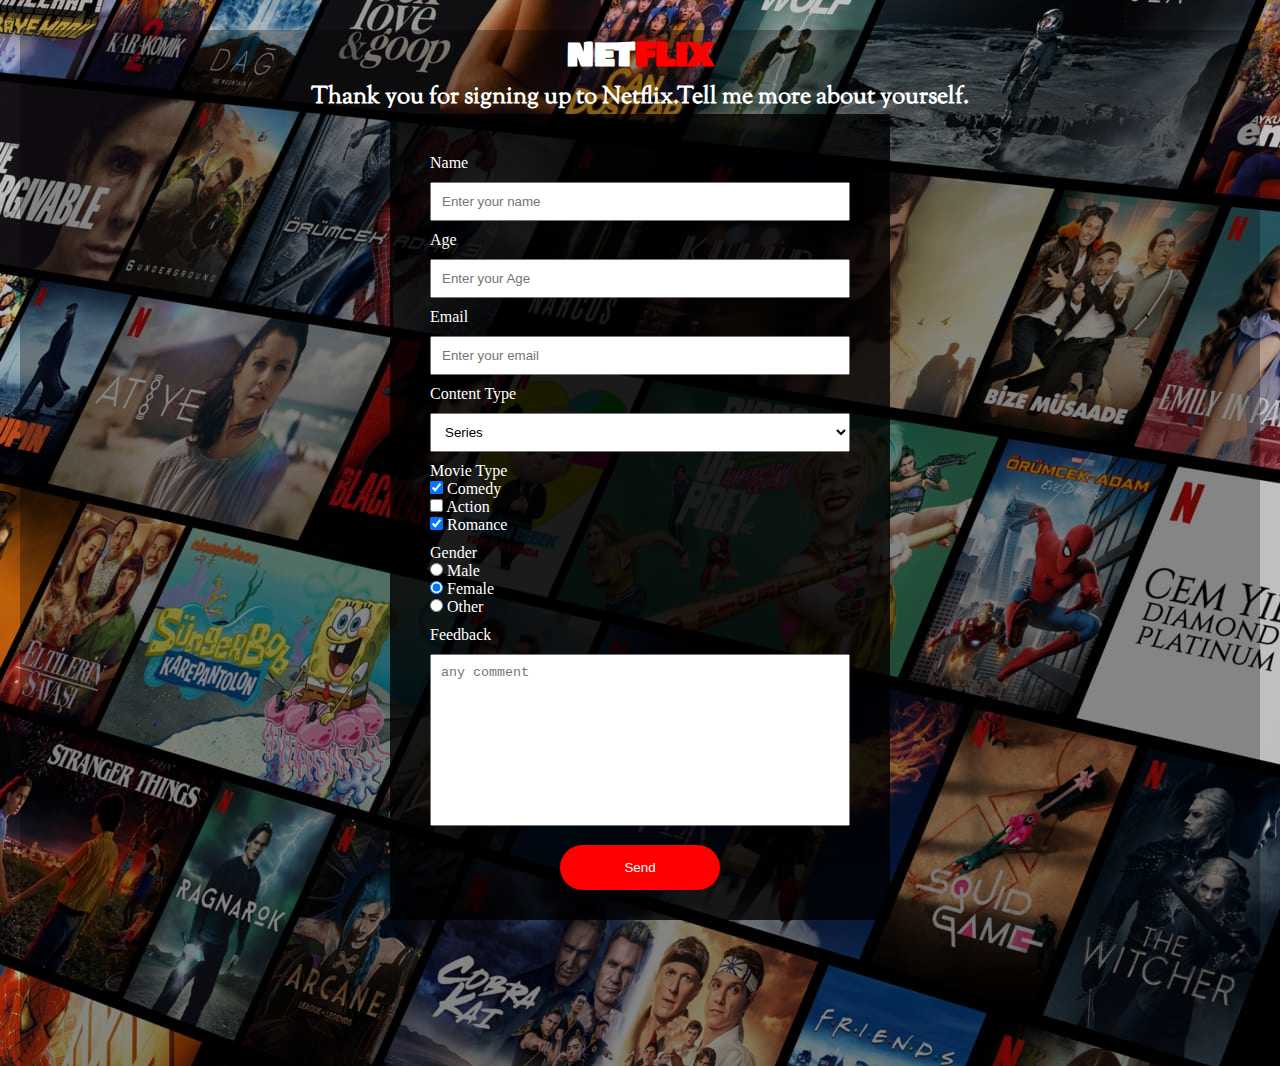
<file: index.html>
<!DOCTYPE html>
<html lang="en">
<head>
    <meta charset="UTF-8">
    <meta http-equiv="X-UA-Compatible" content="IE=edge">
    <meta name="viewport" content="width=device-width, initial-scale=1.0">
    <link rel="stylesheet" href="style.css">
    <title>Survey Form</title>
    <link rel="preconnect" href="https://fonts.googleapis.com">
<link rel="preconnect" href="https://fonts.gstatic.com" crossorigin>
<link href="https://fonts.googleapis.com/css2?family=Bowlby+One+SC&display=swap" rel="stylesheet">
<link rel="preconnect" href="https://fonts.googleapis.com">
<link rel="preconnect" href="https://fonts.gstatic.com" crossorigin>
<link href="https://fonts.googleapis.com/css2?family=Sorts+Mill+Goudy:ital@1&display=swap" rel="stylesheet">
</head>
<body>
    <div id="container">
        <header id="header">
            <h1 id="title">NET<span>FLIX</span></h1>
            <h3 id="description">Thank you for signing up to Netflix.Tell me more about yourself.</h3>

        </header>
        <section id="survey-form-container">
            <form action="result.html" method="get">
                <div class="input-box">
                    <label for="name">Name</label>
                    <br>
                    <input type="text" name="name" id="name" placeholder="Enter your name">
                </div>
                <div class="input-box">
                    <label for="age">Age</label>
                    <br>
                    <input type="number" name="age" id="age" placeholder="Enter your Age">
                </div>
                <div class="input-box">
                    <label for="email">Email</label>
                    <br>
                    <input type="email" name="email" id="email" placeholder="Enter your email">
                </div>
                <div class="input-box">
                    <label for="content">Content Type</label>
                    <br>
                    <select name="content" id="dropdown">
                        <option value="movies">Movies</option>
                        <option value="series" selected>Series</option>
                    </select>
                </div>
                <div class="input-box">
                    <label for="">Movie Type</label>
                    <br>
                    <input type="checkbox" name="movie" id="first-check" value="Comedy" checked>
                    <label for="first-check">Comedy</label>
                    <br>
                    <input type="checkbox" name="movie" id="second-check" value="Action">
                    <label for="second-check">Action</label>
                    <br>
                    <input type="checkbox" name="movie" id="third-check" value="Romance" checked>
                    <label for="third-check">Romance</label>
                </div>
                <div class="input-box">
                    <label for="">Gender</label>
                    <br>
                    <input type="radio" name="gender" id="first-radio" value="Male">
                    <label for="first-radio">Male</label>
                    <br>
                    <input type="radio" name="gender" id="second-radio" value="Female" checked>
                    <label for="second-radio">Female</label>
                    <br>
                    <input type="radio" name="gender" id="third-radio" value="Other">
                    <label for="third-radio">Other</label>
                    <div class="input-box">
                        <label for="feedback">Feedback</label>
                        <br>
                        <textarea name="feedback" id="feedback" cols="30" rows="10" placeholder="any comment"></textarea>
                    </div>
                    <div class="form-submit">
                        <button type="submit" id="form-button">Send</button>
                    </div>
                    

                </div>




            </form>
        </section>







    </div>
    
</body>
</html>
</file>
<file: style.css>
*{
    margin: 0px;
    padding: 0px;
    box-sizing: border-box;
}

body{
    background-image: url(./images/background_image.jpg);
    color: white;
}

#container{
    max-width: 1240px;
    height: 1036px;
    background-color: rgba(0,0,0,0.3);
    margin: auto;
    margin-top: 30px;
  
}
#title{
    font-size: 3.1 rem;
    font-family: 'Bowlby One SC', cursive;
}
span{
    color: red;
}
#description{
    font-family: 'Sorts Mill Goudy', serif;
    font-size: 1.5rem;
   
}
#header{
    text-align: center;
}
textarea{
    resize: none;
}
#survey-form-container{
    width: 500px;
    background-color: rgba(0,0,0,0.8);
    margin: auto;
    padding: 30px 40px;
}
#name,
#age,
#email,
#dropdown,
#feedback{
    width: 100%;
    padding: 10px;
    margin-top: 10px;
}
.input-box{
    margin-top: 10px;
}
#form-button{
    width: 160px;
    height: 45px;
    border-radius: 50px;
    background-color: red;
    color: white;
    border: none;
    cursor: pointer;
}
.form-submit{
    margin: auto;
    width: 160px;
    margin-top: 15px;
}
#form-button:hover{
    background-color: white;
    color: red;
}
</file>
